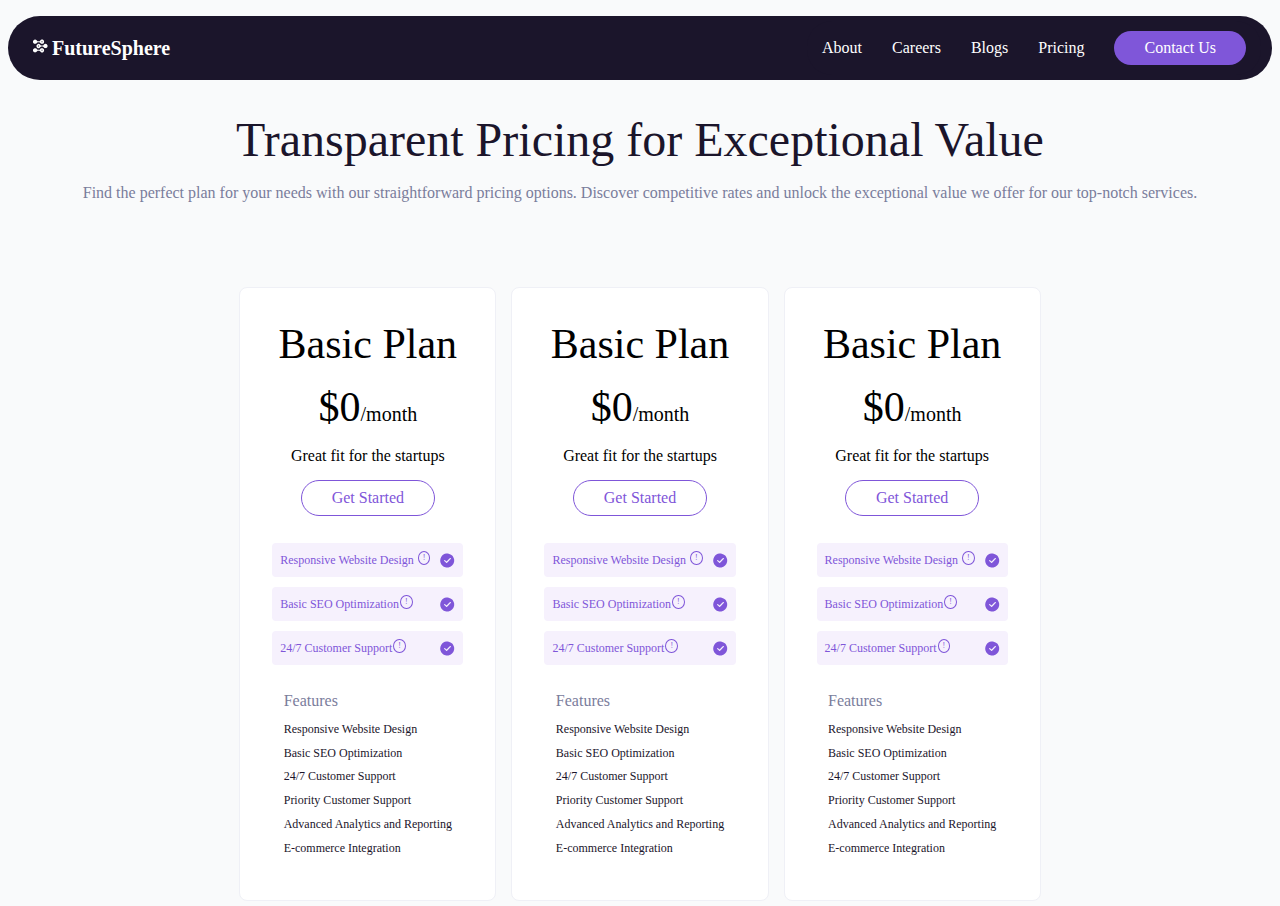
<file: index.html>
<!DOCTYPE html>
<html lang="en">

<head>
    <meta charset="UTF-8">
    <meta name="viewport" content="width=device-width, initial-scale=1.0">
    <link rel="stylesheet" href="normalize.css">
    <link rel="stylesheet" href="components.css">
    <link rel="stylesheet" href="page.css">
    <script type="module" src="main.js" defer></script>
    <title>Document</title>
</head>

<body>
    <header>
        <nav class="navbar">
            <div class="logo">
                <div class="logo__icon">
                    <svg width="15" height="14" viewBox="0 0 15 14" fill="none" xmlns="http://www.w3.org/2000/svg">
                        <path fill-rule="evenodd" clip-rule="evenodd"
                            d="M1.64174 0.647256C1.52653 0.675567 1.30913 0.759817 1.15863 0.834555C0.92758 0.949253 0.844925 1.01072 0.627549 1.2296C0.335606 1.5236 0.217177 1.70745 0.0892348 2.06527C0.00484198 2.3013 0 2.33713 0 2.7278C0 3.11846 0.00484198 3.15429 0.0892348 3.39032C0.216864 3.74726 0.33515 3.93103 0.627634 4.22662C0.855321 4.45672 0.919577 4.50346 1.18304 4.63041C1.3469 4.70939 1.57322 4.79424 1.68595 4.81899C1.97467 4.88233 2.37465 4.87709 2.6513 4.80634C3.23493 4.6571 3.62382 4.37125 3.98871 3.82331C4.16738 3.55501 4.23434 3.47927 4.37732 3.3838C4.67157 3.1873 4.77171 3.16927 5.56816 3.16927C6.36461 3.16927 6.46475 3.1873 6.759 3.3838C6.90198 3.47927 6.96894 3.55501 7.14761 3.82331C7.43189 4.25017 7.68846 4.48142 8.08228 4.6657C9.13673 5.1591 10.4114 4.70318 10.9122 3.65347C11.1934 3.06426 11.1934 2.39134 10.9122 1.80212C10.4114 0.752412 9.13673 0.296497 8.08228 0.789895C7.68897 0.973947 7.43187 1.20545 7.14895 1.63029C6.91135 1.98706 6.77005 2.10891 6.46535 2.21982C6.31528 2.27442 6.22086 2.2835 5.69055 2.29444C4.61873 2.31651 4.39016 2.22691 3.98663 1.6263C3.62154 1.08298 3.23162 0.79767 2.6513 0.649249C2.36368 0.57568 1.93662 0.574854 1.64174 0.647256ZM9.41326 2.7278V3.15503H8.98603H8.55879V2.7278V2.30056H8.98603H9.41326V2.7278ZM5.05548 4.92227C3.73522 5.26317 3.05805 6.70206 3.64196 7.9258C4.14282 8.97551 5.41746 9.43143 6.4719 8.93803C6.86572 8.75375 7.12229 8.5225 7.40657 8.09564C7.58524 7.82734 7.6522 7.7516 7.79518 7.65613C8.08943 7.45963 8.18958 7.4416 8.98603 7.4416C9.78247 7.4416 9.88262 7.45963 10.1769 7.65613C10.3198 7.7516 10.3868 7.82734 10.5655 8.09564C10.9304 8.64358 11.3193 8.92943 11.9029 9.07868C12.1795 9.14943 12.5795 9.15467 12.8682 9.09132C12.981 9.06657 13.2073 8.98172 13.3711 8.90274C13.6346 8.7758 13.6989 8.72906 13.9266 8.49895C14.219 8.20336 14.3373 8.01959 14.465 7.66265C14.5493 7.42662 14.5542 7.39079 14.5542 7.00013C14.5542 6.60947 14.5493 6.57364 14.465 6.3376C14.3369 5.97938 14.2186 5.79587 13.9251 5.5004C13.6968 5.27052 13.631 5.2227 13.3696 5.09678C13.2066 5.01822 12.981 4.93369 12.8682 4.90894C12.5795 4.84559 12.1795 4.85083 11.9029 4.92158C11.32 5.07066 10.9303 5.35679 10.5668 5.90262C10.3292 6.25939 10.1879 6.38124 9.88322 6.49215C9.73314 6.54675 9.63872 6.55584 9.10841 6.56677C8.0366 6.58885 7.80803 6.49924 7.40449 5.89864C7.03941 5.35531 6.64949 5.07 6.06916 4.92158C5.77278 4.84579 5.35058 4.84608 5.05548 4.92227ZM5.99539 7.00013V7.42736H5.56816H5.14093V7.00013V6.5729H5.56816H5.99539V7.00013ZM1.64174 9.19192C1.52653 9.22023 1.30913 9.30448 1.15863 9.37922C0.92758 9.49392 0.844925 9.55538 0.627549 9.77427C0.335606 10.0683 0.217177 10.2521 0.0892348 10.6099C0.00484198 10.846 0 10.8818 0 11.2725C0 11.6631 0.00484198 11.699 0.0892348 11.935C0.216864 12.2919 0.33515 12.4757 0.627634 12.7713C0.855321 13.0014 0.919577 13.0481 1.18304 13.1751C1.3469 13.2541 1.57322 13.3389 1.68595 13.3637C1.97467 13.427 2.37465 13.4218 2.6513 13.351C3.23493 13.2018 3.62382 12.9159 3.98871 12.368C4.16738 12.0997 4.23434 12.0239 4.37732 11.9285C4.67157 11.732 4.77171 11.7139 5.56816 11.7139C6.36461 11.7139 6.46475 11.732 6.759 11.9285C6.90198 12.0239 6.96894 12.0997 7.14761 12.368C7.43189 12.7948 7.68846 13.0261 8.08228 13.2104C9.13673 13.7038 10.4114 13.2478 10.9122 12.1981C11.1934 11.6089 11.1934 10.936 10.9122 10.3468C10.4114 9.29708 9.13673 8.84116 8.08228 9.33456C7.68897 9.51861 7.43187 9.75012 7.14895 10.175C6.91135 10.5317 6.77005 10.6536 6.46535 10.7645C6.31528 10.8191 6.22086 10.8282 5.69055 10.8391C4.61873 10.8612 4.39016 10.7716 3.98663 10.171C3.62154 9.62764 3.23162 9.34234 2.6513 9.19392C2.36368 9.12035 1.93662 9.11952 1.64174 9.19192ZM9.41326 11.2725V11.6997H8.98603H8.55879V11.2725V10.8452H8.98603H9.41326V11.2725Z"
                            fill="white" />
                    </svg>
                </div>
                <p class="logo__text">
                    FutureSphere
                </p>
            </div>
            <div class="burger-menu">
                <ul class="burger-menu__list burger-menu--collapse">
                    <li>
                        <a href="/">About</a>
                    </li>
                    <li>
                        <a href="/">Careers</a>
                    </li>
                    <li>
                        <a href="/">Blogs</a>
                    </li>
                    <li>
                        <a href="/">Pricing</a>
                    </li>
                    <li>
                        <a class="btn btn-primary">Contact Us</a>
                    </li>
                </ul>
                <div class="burger-menu__toggle">
                    <svg width="24" height="24" viewBox="0 0 24 24" fill="none" xmlns="http://www.w3.org/2000/svg">
                        <path d="M3 12H15M3 6H21M3 18H21" stroke="white" stroke-width="2" stroke-linecap="round"
                            stroke-linejoin="round" />
                    </svg>
                </div>
            </div>

        </nav>
    </header>
    <section class="hero">
        <h2 class="heading-medium hero__title">Transparent Pricing for Exceptional Value</h2>
        <p class="heading-small hero__body">Find the perfect plan for your needs with our straightforward pricing
            options. Discover
            competitive rates and
            unlock the exceptional value we offer for our top-notch services.</p>
    </section>
    <section class="plan-card-wrapper">
        <div class="plan-card">
            <div class="card">
                <h2 class="heading-meduim">Basic Plan</h2>
                <div class="plan-card__price"><span class="heading-xlarge">$0</span><span
                        class="heading-small">/month</span>
                </div>
                <p class="heading-xsmall plan-card__price-description">Great fit for the startups</p>
                <a href="" class="btn btn-outline-primary">Get Started</a>

                <ul class="common-features">
                    <li class="common-features__item">
                        <p class="common-features__text">
                            Responsive Website Design
                        </p>
                        <svg width="15" height="15" viewBox="0 0 15 15" fill="none" xmlns="http://www.w3.org/2000/svg">
                            <path fill-rule="evenodd" clip-rule="evenodd"
                                d="M6.38165 0.539717C4.2278 0.801067 2.31442 2.04466 1.18557 3.9169C0.196085 5.55801 -0.0653206 7.59766 0.475755 9.45511C1.15719 11.7943 3.06036 13.6516 5.40568 14.2662C6.38275 14.5222 7.42812 14.5692 8.40172 14.401C11.2105 13.9156 13.4764 11.7211 14.0605 8.92079C14.1682 8.40468 14.1883 8.18101 14.1883 7.49892C14.1883 6.81683 14.1682 6.59316 14.0605 6.07705C13.8797 5.20996 13.5387 4.39197 13.0567 3.66857C12.7413 3.19514 12.5176 2.91979 12.1493 2.55155C11.1739 1.57612 9.94185 0.910223 8.60065 0.63356C7.95974 0.501381 7.02387 0.461787 6.38165 0.539717ZM10.5789 5.07865C10.8402 5.18606 10.9814 5.52271 10.8801 5.79678C10.8386 5.90933 10.5709 6.18859 8.87351 7.89045C7.68056 9.08655 6.87209 9.87659 6.80548 9.9114C6.66693 9.98375 6.43328 9.98787 6.29962 9.92031C6.17237 9.85602 4.2375 7.92876 4.14667 7.77586C3.94036 7.42848 4.182 6.9643 4.58663 6.93075C4.86488 6.90767 4.87535 6.91535 5.74619 7.78204L6.54626 8.57828L8.27548 6.852C9.22654 5.90254 10.0354 5.10999 10.073 5.09077C10.2316 5.00972 10.4014 5.00564 10.5789 5.07865Z"
                                fill="#7F56D9" />
                        </svg>
                    </li>
                    <li class="common-features__item">
                        <p class="common-features__text">
                            Basic SEO Optimization</p>
                        <svg width="15" height="15" viewBox="0 0 15 15" fill="none" xmlns="http://www.w3.org/2000/svg">
                            <path fill-rule="evenodd" clip-rule="evenodd"
                                d="M6.38165 0.539717C4.2278 0.801067 2.31442 2.04466 1.18557 3.9169C0.196085 5.55801 -0.0653206 7.59766 0.475755 9.45511C1.15719 11.7943 3.06036 13.6516 5.40568 14.2662C6.38275 14.5222 7.42812 14.5692 8.40172 14.401C11.2105 13.9156 13.4764 11.7211 14.0605 8.92079C14.1682 8.40468 14.1883 8.18101 14.1883 7.49892C14.1883 6.81683 14.1682 6.59316 14.0605 6.07705C13.8797 5.20996 13.5387 4.39197 13.0567 3.66857C12.7413 3.19514 12.5176 2.91979 12.1493 2.55155C11.1739 1.57612 9.94185 0.910223 8.60065 0.63356C7.95974 0.501381 7.02387 0.461787 6.38165 0.539717ZM10.5789 5.07865C10.8402 5.18606 10.9814 5.52271 10.8801 5.79678C10.8386 5.90933 10.5709 6.18859 8.87351 7.89045C7.68056 9.08655 6.87209 9.87659 6.80548 9.9114C6.66693 9.98375 6.43328 9.98787 6.29962 9.92031C6.17237 9.85602 4.2375 7.92876 4.14667 7.77586C3.94036 7.42848 4.182 6.9643 4.58663 6.93075C4.86488 6.90767 4.87535 6.91535 5.74619 7.78204L6.54626 8.57828L8.27548 6.852C9.22654 5.90254 10.0354 5.10999 10.073 5.09077C10.2316 5.00972 10.4014 5.00564 10.5789 5.07865Z"
                                fill="#7F56D9" />
                        </svg>
                    </li>
                    <li class="common-features__item">
                        <p class="common-features__text">24/7 Customer Support</p>
                        <svg width="15" height="15" viewBox="0 0 15 15" fill="none" xmlns="http://www.w3.org/2000/svg">
                            <path fill-rule="evenodd" clip-rule="evenodd"
                                d="M6.38165 0.539717C4.2278 0.801067 2.31442 2.04466 1.18557 3.9169C0.196085 5.55801 -0.0653206 7.59766 0.475755 9.45511C1.15719 11.7943 3.06036 13.6516 5.40568 14.2662C6.38275 14.5222 7.42812 14.5692 8.40172 14.401C11.2105 13.9156 13.4764 11.7211 14.0605 8.92079C14.1682 8.40468 14.1883 8.18101 14.1883 7.49892C14.1883 6.81683 14.1682 6.59316 14.0605 6.07705C13.8797 5.20996 13.5387 4.39197 13.0567 3.66857C12.7413 3.19514 12.5176 2.91979 12.1493 2.55155C11.1739 1.57612 9.94185 0.910223 8.60065 0.63356C7.95974 0.501381 7.02387 0.461787 6.38165 0.539717ZM10.5789 5.07865C10.8402 5.18606 10.9814 5.52271 10.8801 5.79678C10.8386 5.90933 10.5709 6.18859 8.87351 7.89045C7.68056 9.08655 6.87209 9.87659 6.80548 9.9114C6.66693 9.98375 6.43328 9.98787 6.29962 9.92031C6.17237 9.85602 4.2375 7.92876 4.14667 7.77586C3.94036 7.42848 4.182 6.9643 4.58663 6.93075C4.86488 6.90767 4.87535 6.91535 5.74619 7.78204L6.54626 8.57828L8.27548 6.852C9.22654 5.90254 10.0354 5.10999 10.073 5.09077C10.2316 5.00972 10.4014 5.00564 10.5789 5.07865Z"
                                fill="#7F56D9" />
                        </svg>
                    </li>
                </ul>
                <div>
                    <p class="text-gray">Features</p>
                    <ul class="additional-features">
                        <li class="additional-features__item additional-features__item--check">Responsive Website Design
                        </li>
                        <li class="additional-features__item additional-features__item--check"> Basic SEO Optimization
                        </li>
                        <li class="additional-features__item additional-features__item--check">24/7 Customer Support
                        </li>
                        <li class="additional-features__item ">Priority Customer Support</li>
                        <li class="additional-features__item">Advanced Analytics and Reporting</li>
                        <li class="additional-features__item">E-commerce Integration</li>
                    </ul>
                </div>

            </div>
        </div>
        <div class="plan-card">
            <div class="card">
                <h2 class="heading-meduim">Basic Plan</h2>
                <div class="plan-card__price"><span class="heading-xlarge">$0</span><span
                        class="heading-small">/month</span>
                </div>
                <p class="heading-xsmall plan-card__price-description">Great fit for the startups</p>
                <a href="" class="btn btn-outline-primary">Get Started</a>

                <ul class="common-features">
                    <li class="common-features__item">
                        <p class="common-features__text">
                            Responsive Website Design
                        </p>
                        <svg width="15" height="15" viewBox="0 0 15 15" fill="none" xmlns="http://www.w3.org/2000/svg">
                            <path fill-rule="evenodd" clip-rule="evenodd"
                                d="M6.38165 0.539717C4.2278 0.801067 2.31442 2.04466 1.18557 3.9169C0.196085 5.55801 -0.0653206 7.59766 0.475755 9.45511C1.15719 11.7943 3.06036 13.6516 5.40568 14.2662C6.38275 14.5222 7.42812 14.5692 8.40172 14.401C11.2105 13.9156 13.4764 11.7211 14.0605 8.92079C14.1682 8.40468 14.1883 8.18101 14.1883 7.49892C14.1883 6.81683 14.1682 6.59316 14.0605 6.07705C13.8797 5.20996 13.5387 4.39197 13.0567 3.66857C12.7413 3.19514 12.5176 2.91979 12.1493 2.55155C11.1739 1.57612 9.94185 0.910223 8.60065 0.63356C7.95974 0.501381 7.02387 0.461787 6.38165 0.539717ZM10.5789 5.07865C10.8402 5.18606 10.9814 5.52271 10.8801 5.79678C10.8386 5.90933 10.5709 6.18859 8.87351 7.89045C7.68056 9.08655 6.87209 9.87659 6.80548 9.9114C6.66693 9.98375 6.43328 9.98787 6.29962 9.92031C6.17237 9.85602 4.2375 7.92876 4.14667 7.77586C3.94036 7.42848 4.182 6.9643 4.58663 6.93075C4.86488 6.90767 4.87535 6.91535 5.74619 7.78204L6.54626 8.57828L8.27548 6.852C9.22654 5.90254 10.0354 5.10999 10.073 5.09077C10.2316 5.00972 10.4014 5.00564 10.5789 5.07865Z"
                                fill="#7F56D9" />
                        </svg>
                    </li>
                    <li class="common-features__item">
                        <p class="common-features__text">
                            Basic SEO Optimization</p>
                        <svg width="15" height="15" viewBox="0 0 15 15" fill="none" xmlns="http://www.w3.org/2000/svg">
                            <path fill-rule="evenodd" clip-rule="evenodd"
                                d="M6.38165 0.539717C4.2278 0.801067 2.31442 2.04466 1.18557 3.9169C0.196085 5.55801 -0.0653206 7.59766 0.475755 9.45511C1.15719 11.7943 3.06036 13.6516 5.40568 14.2662C6.38275 14.5222 7.42812 14.5692 8.40172 14.401C11.2105 13.9156 13.4764 11.7211 14.0605 8.92079C14.1682 8.40468 14.1883 8.18101 14.1883 7.49892C14.1883 6.81683 14.1682 6.59316 14.0605 6.07705C13.8797 5.20996 13.5387 4.39197 13.0567 3.66857C12.7413 3.19514 12.5176 2.91979 12.1493 2.55155C11.1739 1.57612 9.94185 0.910223 8.60065 0.63356C7.95974 0.501381 7.02387 0.461787 6.38165 0.539717ZM10.5789 5.07865C10.8402 5.18606 10.9814 5.52271 10.8801 5.79678C10.8386 5.90933 10.5709 6.18859 8.87351 7.89045C7.68056 9.08655 6.87209 9.87659 6.80548 9.9114C6.66693 9.98375 6.43328 9.98787 6.29962 9.92031C6.17237 9.85602 4.2375 7.92876 4.14667 7.77586C3.94036 7.42848 4.182 6.9643 4.58663 6.93075C4.86488 6.90767 4.87535 6.91535 5.74619 7.78204L6.54626 8.57828L8.27548 6.852C9.22654 5.90254 10.0354 5.10999 10.073 5.09077C10.2316 5.00972 10.4014 5.00564 10.5789 5.07865Z"
                                fill="#7F56D9" />
                        </svg>
                    </li>
                    <li class="common-features__item">
                        <p class="common-features__text">24/7 Customer Support</p>
                        <svg width="15" height="15" viewBox="0 0 15 15" fill="none" xmlns="http://www.w3.org/2000/svg">
                            <path fill-rule="evenodd" clip-rule="evenodd"
                                d="M6.38165 0.539717C4.2278 0.801067 2.31442 2.04466 1.18557 3.9169C0.196085 5.55801 -0.0653206 7.59766 0.475755 9.45511C1.15719 11.7943 3.06036 13.6516 5.40568 14.2662C6.38275 14.5222 7.42812 14.5692 8.40172 14.401C11.2105 13.9156 13.4764 11.7211 14.0605 8.92079C14.1682 8.40468 14.1883 8.18101 14.1883 7.49892C14.1883 6.81683 14.1682 6.59316 14.0605 6.07705C13.8797 5.20996 13.5387 4.39197 13.0567 3.66857C12.7413 3.19514 12.5176 2.91979 12.1493 2.55155C11.1739 1.57612 9.94185 0.910223 8.60065 0.63356C7.95974 0.501381 7.02387 0.461787 6.38165 0.539717ZM10.5789 5.07865C10.8402 5.18606 10.9814 5.52271 10.8801 5.79678C10.8386 5.90933 10.5709 6.18859 8.87351 7.89045C7.68056 9.08655 6.87209 9.87659 6.80548 9.9114C6.66693 9.98375 6.43328 9.98787 6.29962 9.92031C6.17237 9.85602 4.2375 7.92876 4.14667 7.77586C3.94036 7.42848 4.182 6.9643 4.58663 6.93075C4.86488 6.90767 4.87535 6.91535 5.74619 7.78204L6.54626 8.57828L8.27548 6.852C9.22654 5.90254 10.0354 5.10999 10.073 5.09077C10.2316 5.00972 10.4014 5.00564 10.5789 5.07865Z"
                                fill="#7F56D9" />
                        </svg>
                    </li>
                </ul>
                <div>
                    <p class="text-gray">Features</p>
                    <ul class="additional-features">
                        <li class="additional-features__item additional-features__item--check">Responsive Website Design
                        </li>
                        <li class="additional-features__item additional-features__item--check"> Basic SEO Optimization
                        </li>
                        <li class="additional-features__item additional-features__item--check">24/7 Customer Support
                        </li>
                        <li class="additional-features__item ">Priority Customer Support</li>
                        <li class="additional-features__item">Advanced Analytics and Reporting</li>
                        <li class="additional-features__item">E-commerce Integration</li>
                    </ul>
                </div>

            </div>
        </div>
        <div class="plan-card">
            <div class="card">
                <h2 class="heading-meduim">Basic Plan</h2>
                <div class="plan-card__price"><span class="heading-xlarge">$0</span><span
                        class="heading-small">/month</span>
                </div>
                <p class="heading-xsmall plan-card__price-description">Great fit for the startups</p>
                <a href="" class="btn btn-outline-primary">Get Started</a>

                <ul class="common-features">
                    <li class="common-features__item">
                        <p class="common-features__text">
                            Responsive Website Design
                        </p>
                        <svg width="15" height="15" viewBox="0 0 15 15" fill="none" xmlns="http://www.w3.org/2000/svg">
                            <path fill-rule="evenodd" clip-rule="evenodd"
                                d="M6.38165 0.539717C4.2278 0.801067 2.31442 2.04466 1.18557 3.9169C0.196085 5.55801 -0.0653206 7.59766 0.475755 9.45511C1.15719 11.7943 3.06036 13.6516 5.40568 14.2662C6.38275 14.5222 7.42812 14.5692 8.40172 14.401C11.2105 13.9156 13.4764 11.7211 14.0605 8.92079C14.1682 8.40468 14.1883 8.18101 14.1883 7.49892C14.1883 6.81683 14.1682 6.59316 14.0605 6.07705C13.8797 5.20996 13.5387 4.39197 13.0567 3.66857C12.7413 3.19514 12.5176 2.91979 12.1493 2.55155C11.1739 1.57612 9.94185 0.910223 8.60065 0.63356C7.95974 0.501381 7.02387 0.461787 6.38165 0.539717ZM10.5789 5.07865C10.8402 5.18606 10.9814 5.52271 10.8801 5.79678C10.8386 5.90933 10.5709 6.18859 8.87351 7.89045C7.68056 9.08655 6.87209 9.87659 6.80548 9.9114C6.66693 9.98375 6.43328 9.98787 6.29962 9.92031C6.17237 9.85602 4.2375 7.92876 4.14667 7.77586C3.94036 7.42848 4.182 6.9643 4.58663 6.93075C4.86488 6.90767 4.87535 6.91535 5.74619 7.78204L6.54626 8.57828L8.27548 6.852C9.22654 5.90254 10.0354 5.10999 10.073 5.09077C10.2316 5.00972 10.4014 5.00564 10.5789 5.07865Z"
                                fill="#7F56D9" />
                        </svg>
                    </li>
                    <li class="common-features__item">
                        <p class="common-features__text">
                            Basic SEO Optimization</p>
                        <svg width="15" height="15" viewBox="0 0 15 15" fill="none" xmlns="http://www.w3.org/2000/svg">
                            <path fill-rule="evenodd" clip-rule="evenodd"
                                d="M6.38165 0.539717C4.2278 0.801067 2.31442 2.04466 1.18557 3.9169C0.196085 5.55801 -0.0653206 7.59766 0.475755 9.45511C1.15719 11.7943 3.06036 13.6516 5.40568 14.2662C6.38275 14.5222 7.42812 14.5692 8.40172 14.401C11.2105 13.9156 13.4764 11.7211 14.0605 8.92079C14.1682 8.40468 14.1883 8.18101 14.1883 7.49892C14.1883 6.81683 14.1682 6.59316 14.0605 6.07705C13.8797 5.20996 13.5387 4.39197 13.0567 3.66857C12.7413 3.19514 12.5176 2.91979 12.1493 2.55155C11.1739 1.57612 9.94185 0.910223 8.60065 0.63356C7.95974 0.501381 7.02387 0.461787 6.38165 0.539717ZM10.5789 5.07865C10.8402 5.18606 10.9814 5.52271 10.8801 5.79678C10.8386 5.90933 10.5709 6.18859 8.87351 7.89045C7.68056 9.08655 6.87209 9.87659 6.80548 9.9114C6.66693 9.98375 6.43328 9.98787 6.29962 9.92031C6.17237 9.85602 4.2375 7.92876 4.14667 7.77586C3.94036 7.42848 4.182 6.9643 4.58663 6.93075C4.86488 6.90767 4.87535 6.91535 5.74619 7.78204L6.54626 8.57828L8.27548 6.852C9.22654 5.90254 10.0354 5.10999 10.073 5.09077C10.2316 5.00972 10.4014 5.00564 10.5789 5.07865Z"
                                fill="#7F56D9" />
                        </svg>
                    </li>
                    <li class="common-features__item">
                        <p class="common-features__text">24/7 Customer Support</p>
                        <svg width="15" height="15" viewBox="0 0 15 15" fill="none" xmlns="http://www.w3.org/2000/svg">
                            <path fill-rule="evenodd" clip-rule="evenodd"
                                d="M6.38165 0.539717C4.2278 0.801067 2.31442 2.04466 1.18557 3.9169C0.196085 5.55801 -0.0653206 7.59766 0.475755 9.45511C1.15719 11.7943 3.06036 13.6516 5.40568 14.2662C6.38275 14.5222 7.42812 14.5692 8.40172 14.401C11.2105 13.9156 13.4764 11.7211 14.0605 8.92079C14.1682 8.40468 14.1883 8.18101 14.1883 7.49892C14.1883 6.81683 14.1682 6.59316 14.0605 6.07705C13.8797 5.20996 13.5387 4.39197 13.0567 3.66857C12.7413 3.19514 12.5176 2.91979 12.1493 2.55155C11.1739 1.57612 9.94185 0.910223 8.60065 0.63356C7.95974 0.501381 7.02387 0.461787 6.38165 0.539717ZM10.5789 5.07865C10.8402 5.18606 10.9814 5.52271 10.8801 5.79678C10.8386 5.90933 10.5709 6.18859 8.87351 7.89045C7.68056 9.08655 6.87209 9.87659 6.80548 9.9114C6.66693 9.98375 6.43328 9.98787 6.29962 9.92031C6.17237 9.85602 4.2375 7.92876 4.14667 7.77586C3.94036 7.42848 4.182 6.9643 4.58663 6.93075C4.86488 6.90767 4.87535 6.91535 5.74619 7.78204L6.54626 8.57828L8.27548 6.852C9.22654 5.90254 10.0354 5.10999 10.073 5.09077C10.2316 5.00972 10.4014 5.00564 10.5789 5.07865Z"
                                fill="#7F56D9" />
                        </svg>
                    </li>
                </ul>
                <div>
                    <p class="text-gray">Features</p>
                    <ul class="additional-features">
                        <li class="additional-features__item additional-features__item--check">Responsive Website Design
                        </li>
                        <li class="additional-features__item additional-features__item--check"> Basic SEO Optimization
                        </li>
                        <li class="additional-features__item additional-features__item--check">24/7 Customer Support
                        </li>
                        <li class="additional-features__item ">Priority Customer Support</li>
                        <li class="additional-features__item">Advanced Analytics and Reporting</li>
                        <li class="additional-features__item">E-commerce Integration</li>
                    </ul>
                </div>

            </div>
        </div>
    </section>



</body>

</html>
</file>
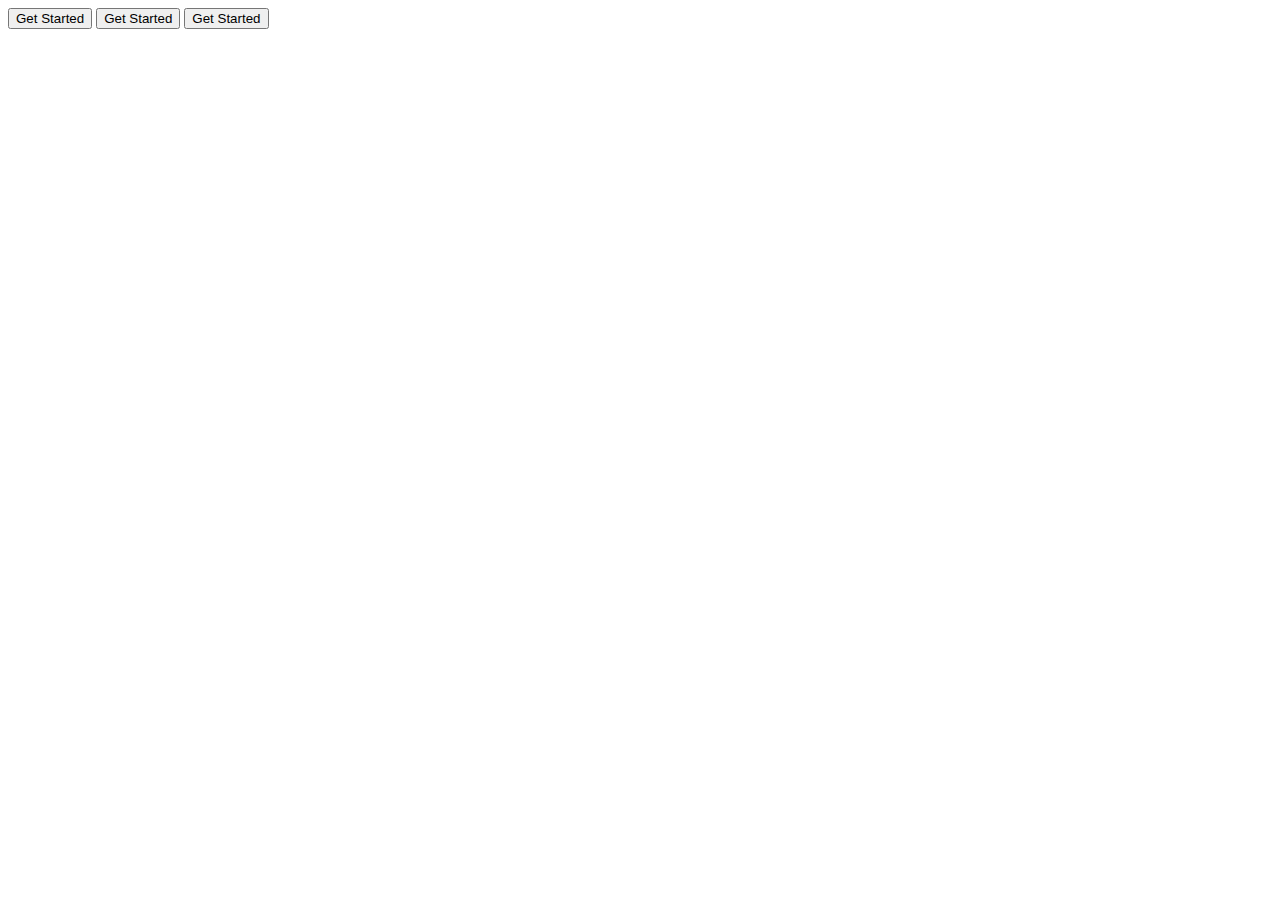
<file: components/button.html>
<!DOCTYPE html>
<html lang="en">

<head>
    <meta charset="UTF-8">
    <meta name="viewport" content="width=device-width, initial-scale=1.0">
    <title>Document</title>
</head>

<body>
    <button class="btn btn-primary">Get Started</button>
    <button class="btn btn-outline-primary">Get Started</button>
    <button class="btn btn-dark">Get Started</button>
</body>

</html>
</file>
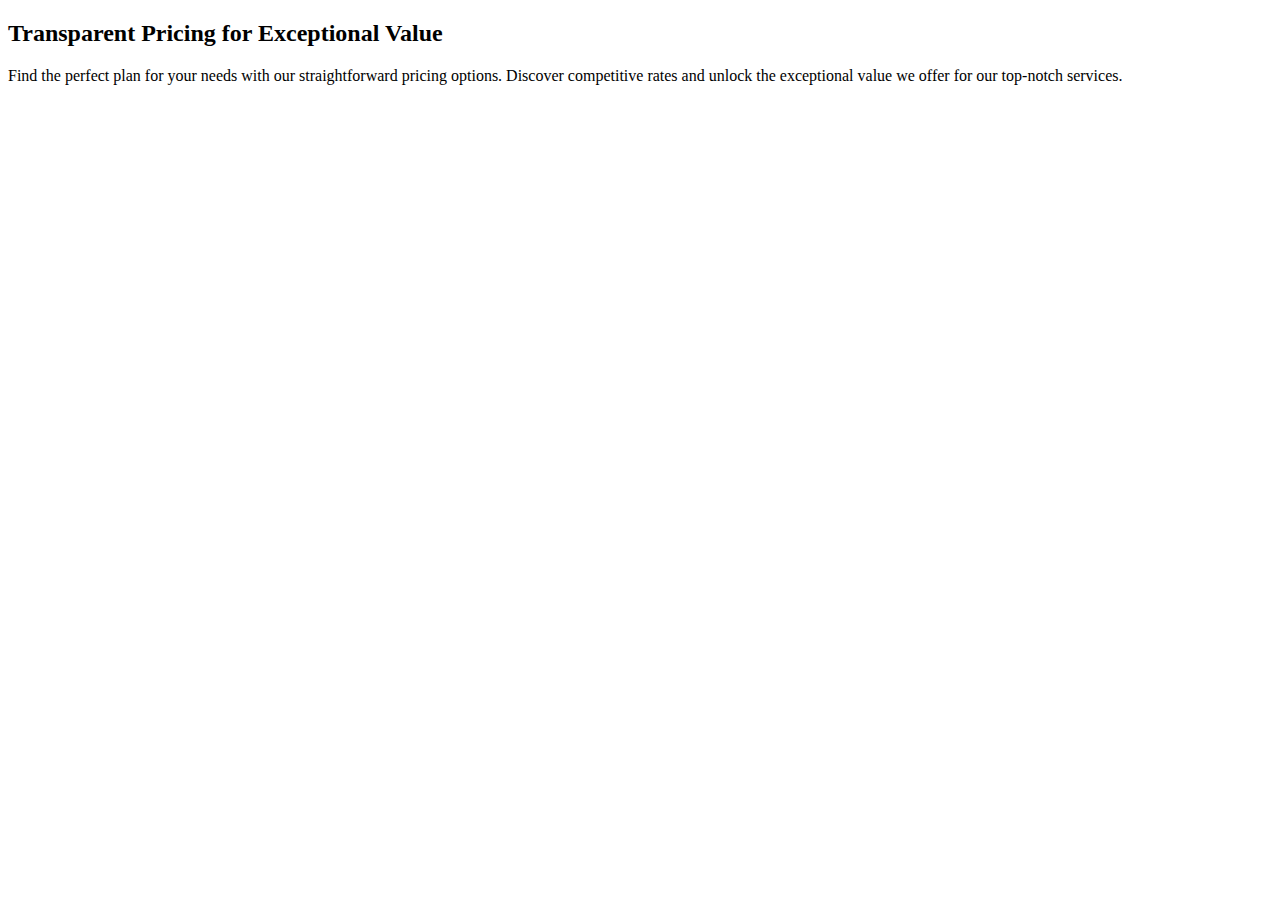
<file: components/hero.html>
<!DOCTYPE html>
<html lang="en">

<head>
    <meta charset="UTF-8">
    <meta name="viewport" content="width=device-width, initial-scale=1.0">
    <title>Document</title>
</head>

<body>
    <section class="hero">
        <h2 class="heading-medium hero__title">Transparent Pricing for Exceptional Value</h2>
        <p class="heading-small hero__body">Find the perfect plan for your needs with our straightforward pricing
            options. Discover
            competitive rates and
            unlock the exceptional value we offer for our top-notch services.</p>
    </section>
</body>

</html>
</file>
<file: components.css>
:root {
  --primary: #7f56d9;
  --primary-light: #c7a0f9;
  --background: #f9fafb;
  --dark-blue: #1b152b;
  --text-gray: #7a7d9c;
  --white: #fff;
  --stroke: #eff0f6;
  --linier-gradient: linear-gradient(
    90deg,
    #8932f6 -6.25%,
    rgba(27, 21, 43, 0) 212.03%
  );
  font-size: 62.5%;
}
body {
  font-size: 1.6rem;
  font-weight: 400;
  background-color: var(--background);
}

/* #region Typography */

h1,
.heading-xxlarge {
  font-size: 7.2rem;
  font-weight: 400;
}
h2,
.heading-xlarge {
  font-size: 4.2rem;
  font-weight: 400;
}
h3,
.heading-large {
  font-size: 3.6rem;
  font-weight: 400;
}
h4,
.heading-medium {
  font-size: 2.4rem;
  font-weight: 400;
}
h5,
.heading-small {
  font-size: 2rem;
  font-weight: 400;
}
h6,
.heading-xsmall {
  font-size: 1.6rem;
  font-weight: 400;
}

.text-large {
  size: 2.4rem;
  font-weight: 400;
}

.text-medium {
  size: 1.6rem;
  font-weight: 400;
}

.text-small {
  size: 1.2rem;
  font-weight: 400;
}
/* #endregion typography */

/* #region btn */
.btn {
  font-size: 1.6rem;
  font-weight: 500;
  padding: 0.8rem 3rem;
  border-radius: 20px;
  border: none;
  text-decoration: none;
  display: inline-block;
}

.btn.btn--full {
  display: block;
  text-align: center;
}
.btn-primary {
  background-color: var(--primary);
  color: var(--white);
}

.btn-outline-primary {
  background-color: var(--white);
  color: var(--primary);
  border: 1px solid;
  border-color: var(--primary);
}
.btn-dark {
  background-color: var(--dark-blue);
  color: var(--white);
}

/* #endregion btn */

/* #region hero */
.hero {
  text-align: center;
}
.hero__title {
  color: var(--dark-blue);
}
.hero__body {
  color: var(--text-gray);
}

/* #endregion hero */

.navbar {
  margin: 16px 8px 0px;
  background-color: var(--dark-blue);
  border-radius: 100px;
  padding: 5px 11px;
  display: flex;
  align-items: center;
  justify-content: space-between;
  position: relative;
}

.logo {
  color: var(--white);
  display: flex;
  gap: 4px;
  align-items: center;
}
.logo__text {
  font-size: 11px;
  font-weight: 700;
}
.burger-menu__list.burger-menu--collapse {
  max-height: 0;
  padding: 0;
  top: 0;
}
.burger-menu__toggle {
  position: relative;
}
.burger-menu__list {
  padding-top: 40px;
  border-radius: 25px;
  list-style-type: none;
  padding: 0;
  background-color: var(--dark-blue);
  padding: 15px;
  color: var(--white);
  max-height: 50vh;
  overflow: hidden;
  position: absolute;
  right: 0;
  left: 0;
  top: -10px;
  transition: all 1s ease;
  z-index: -1;
  padding-top: 40px;
}
.burger-menu__list li {
  padding: 5px 10px;
  margin: 5px;
}
.burger-menu__list a {
  color: unset;
  text-decoration: none;
}
@media only screen and (min-width: 768px) {
  .navbar {
    padding-left: 25px;
  }
  .logo__text {
    font-size: 20px;
  }
  .burger-menu__toggle {
    display: none;
  }
  .burger-menu__list {
    display: flex;
    position: static;
    margin: 0;
    align-items: center;
  }
  .burger-menu__list.burger-menu--collapse {
    max-height: 10vh;
  }
}

.card {
  border: 1px solid var(--stroke);
  background-color: var(--white);
  border-radius: 8px;
}
.card--rounded {
  border-radius: 16px;
}
/* #region plan-card */

.plan-card .card {
  padding: 32px;
  display: flex;
  flex-direction: column;
  align-items: center;
  gap: 15px;
}
.common-features {
  font-size: 1.2rem;
  list-style-type: none;
  padding-left: 0;
  text-align: left;
  display: flex;
  flex-direction: column;
  gap: 10px;
}
.common-features__item {
  background-color: #f6f1fd;
  color: var(--primary);
  padding: 8px;
  border-radius: 4px;
  line-height: 1.5;
  display: flex;
  justify-content: space-between;
  align-items: center;
  gap: 10px;
}
.common-features__text::after {
  display: inline-block;
  position: relative;
  top: -4px;
  content: "!";
  font-size: 0.8rem;
  padding: 0px 4px;
  border: 1px solid var(--primary);
  border-radius: 100%;
  margin-left: 1px;
}

.text-gray {
  color: var(--text-gray);
}

.additional-features {
  color: var(--dark-blue);
  padding: 0;
  list-style: none;
  display: flex;
  flex-direction: column;
  gap: 10px;
  font-size: 1.2rem;
}

/* #endregion plan-card */
/*  small devices (phones, 600px and down) */
@media only screen and (max-width: 768px) {
  .container {
    max-width: 425px;
  }
}

/* Medium devices (landscape tablets, 768px and up) */
@media only screen and (min-width: 768px) {
}

/* Large devices (laptops/desktops, 1280px and up) */
@media only screen and (min-width: 1280px) {
}
</file>
<file: page.css>
.plan-card-wrapper {
  margin-top: 10px;
  display: flex;
  flex-direction: column;
  gap: 15px;
  padding: 5px;
}
.hero {
  margin-top: 10px;
}

@media only screen and (min-width: 768px) {
  .plan-card-wrapper {
    margin-top: 8rem;
    flex-direction: row;
    justify-content: center;
  }
  .hero {
    margin-top: 32px;
  }
  .hero__title {
    font-size: 4.8rem;
  }
  .hero__body {
    font-size: 1.6rem;
    margin-top: 1.6rem;
  }
}
</file>
